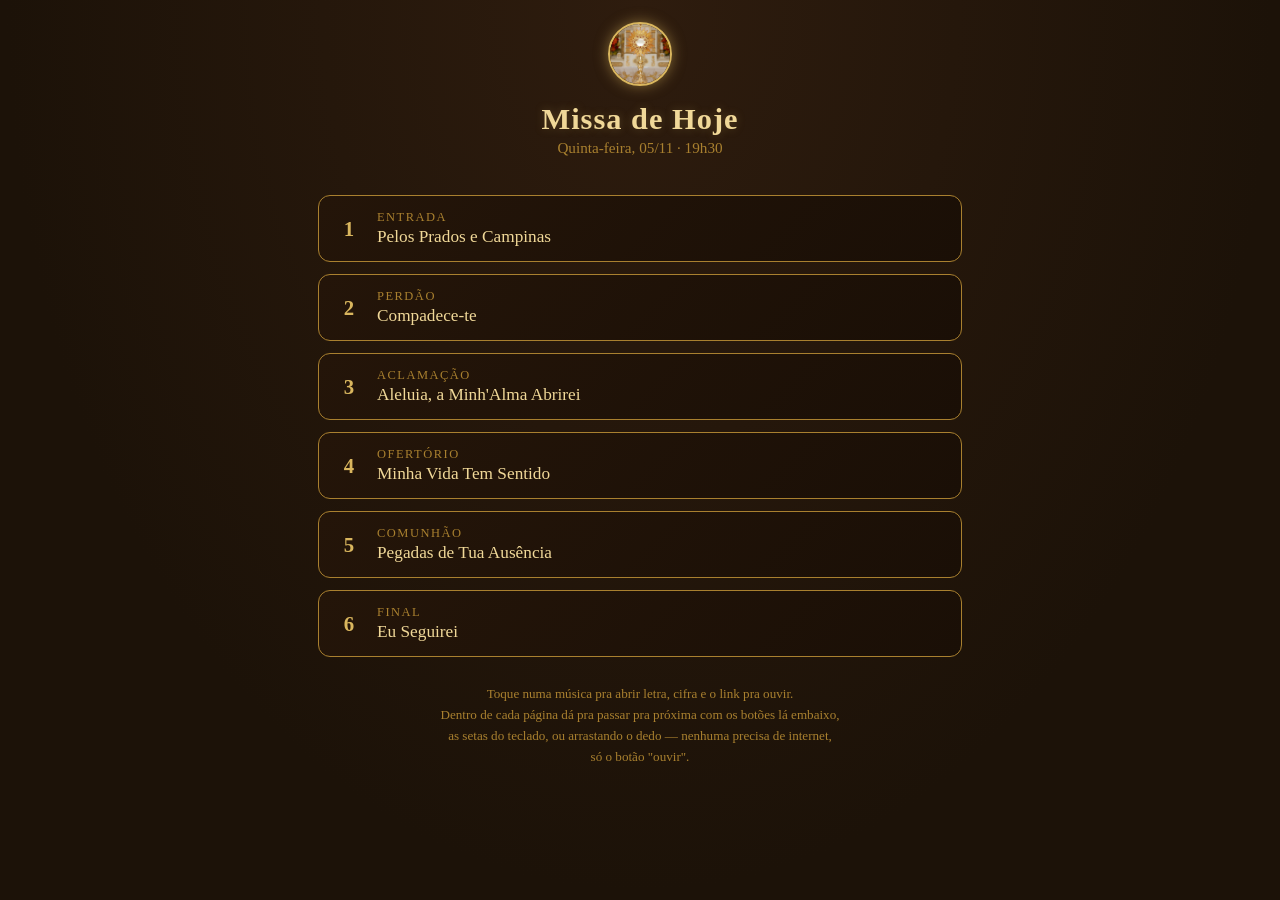
<file: index.html>
<!DOCTYPE html>
<html lang="pt-BR">
<head>
<meta charset="UTF-8">
<meta name="viewport" content="width=device-width, initial-scale=1, maximum-scale=1">
<title>Missa de hoje — Letras e Cifras</title>
<link rel="stylesheet" href="assets/style.css">
</head>
<body>

<div class="topo">
  <img src="assets/tema.jpg" alt="Santíssimo Sacramento" class="selo">
  <h1>Missa de Hoje</h1>
  <p class="subtitulo">Quinta-feira, 05/11 · 19h30</p>
</div>

<main>
  <ul class="lista-musicas">
    <li><a href="entrada.html">
      <span class="num">1</span>
      <span>
        <span class="momento">Entrada</span>
        <span class="titulo">Pelos Prados e Campinas</span>
      </span>
    </a></li>
    <li><a href="perdao.html">
      <span class="num">2</span>
      <span>
        <span class="momento">Perdão</span>
        <span class="titulo">Compadece-te</span>
      </span>
    </a></li>
    <li><a href="aclamacao.html">
      <span class="num">3</span>
      <span>
        <span class="momento">Aclamação</span>
        <span class="titulo">Aleluia, a Minh'Alma Abrirei</span>
      </span>
    </a></li>
    <li><a href="ofertorio.html">
      <span class="num">4</span>
      <span>
        <span class="momento">Ofertório</span>
        <span class="titulo">Minha Vida Tem Sentido</span>
      </span>
    </a></li>
    <li><a href="comunhao.html">
      <span class="num">5</span>
      <span>
        <span class="momento">Comunhão</span>
        <span class="titulo">Pegadas de Tua Ausência</span>
      </span>
    </a></li>
    <li><a href="final.html">
      <span class="num">6</span>
      <span>
        <span class="momento">Final</span>
        <span class="titulo">Eu Seguirei</span>
      </span>
    </a></li>
  </ul>

  <p class="rodape-home">
    Toque numa música pra abrir letra, cifra e o link pra ouvir.<br>
    Dentro de cada página dá pra passar pra próxima com os botões lá embaixo,<br>
    as setas do teclado, ou arrastando o dedo — nenhuma precisa de internet,<br>
    só o botão "ouvir".
  </p>
</main>

<script src="assets/fontsize.js"></script>
</body>
</html>
</file>
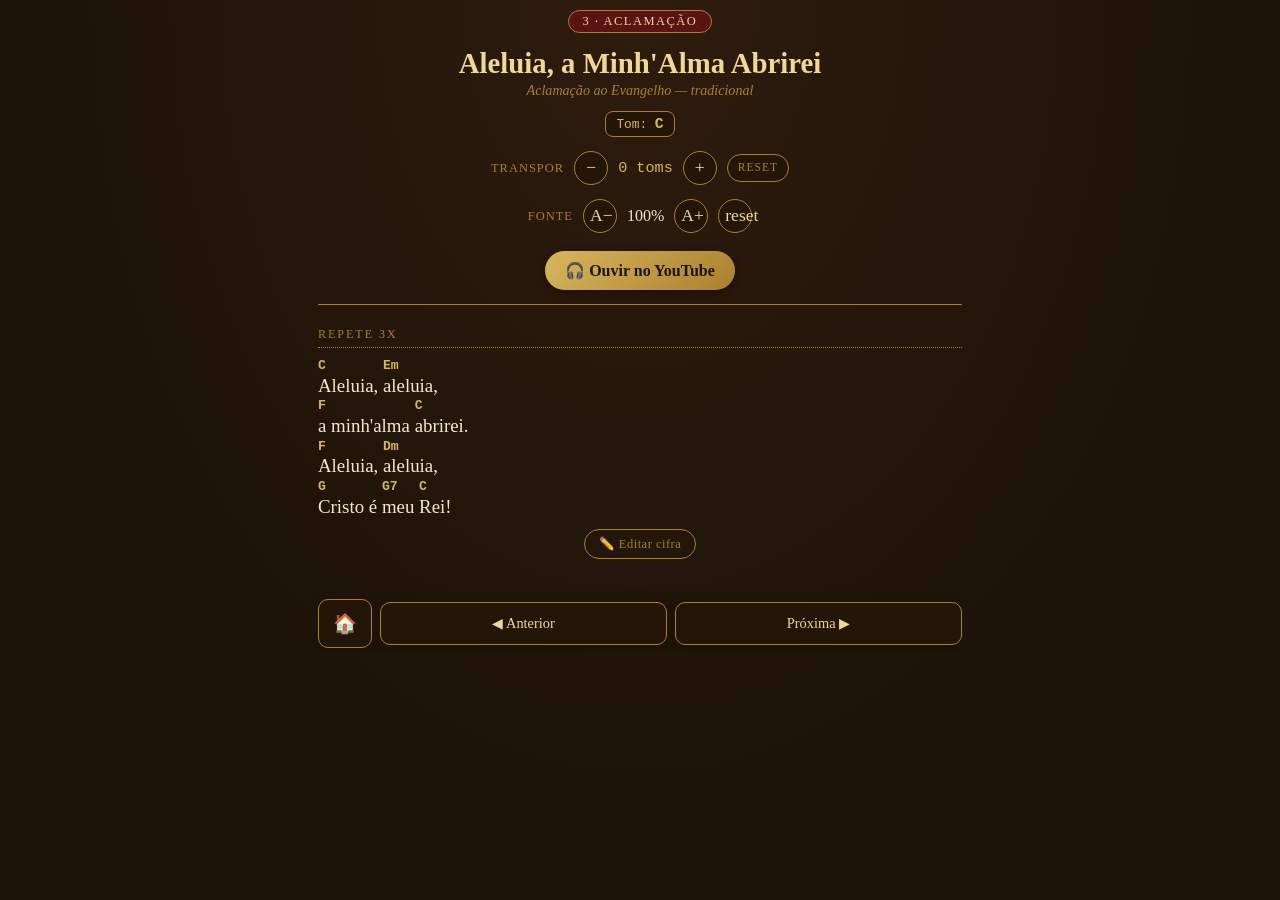
<file: aclamacao.html>
<!DOCTYPE html>
<html lang="pt-BR">
<head>
<meta charset="UTF-8">
<meta name="viewport" content="width=device-width, initial-scale=1, maximum-scale=1">
<title>Aclamação — Aleluia, a Minh'Alma Abrirei</title>
<link rel="stylesheet" href="assets/style.css">
</head>
<body data-musica="aclamacao">
<main>

  <div class="cabecalho-musica">
    <span class="momento-tag">3 · Aclamação</span>
    <h2>Aleluia, a Minh'Alma Abrirei</h2>
    <p class="autor">Aclamação ao Evangelho — tradicional</p>
    <div class="info-acordes">
      <span class="badge">Tom: <span class="acorde" data-acorde="C">C</span></span>
    </div>
    <div class="transpor">
      <span class="rotulo-transpor">Transpor</span>
      <button class="t-menos" type="button" aria-label="Abaixar meio tom">−</button>
      <span class="t-atual">+0 tons</span>
      <button class="t-mais" type="button" aria-label="Subir meio tom">+</button>
      <button class="t-reset" type="button">reset</button>
    </div>
    <div class="transpor">
      <span class="rotulo-transpor">Fonte</span>
      <button class="f-menos" type="button" aria-label="Diminuir fonte">A−</button>
      <span class="f-atual">100%</span>
      <button class="f-mais" type="button" aria-label="Aumentar fonte">A+</button>
      <button class="f-reset" type="button">reset</button>
    </div>
    <div class="link-ouvir-wrap">
      <a class="link-ouvir" href="https://www.youtube.com/watch?v=MJgO845UF7k" target="_blank" rel="noopener">🎧 Ouvir no YouTube</a>
    </div>
  </div>

  <div class="letra" id="letra-render"></div>

<script type="text/plain" id="cifra-original">
## Repete 3x
[C]Aleluia, [Em]aleluia,
[F]a minh'alma [C]abrirei.
[F]Aleluia, [Dm]aleluia,
[G]Cristo é [G7]meu [C]Rei!
</script>

  <div style="text-align:center;">
    <button class="botao-editar" type="button">✏️ Editar cifra</button>
  </div>

  <div class="editor-wrap">
    <textarea class="editor-textarea" spellcheck="false"></textarea>
    <div class="editor-botoes">
      <button class="editor-restaurar" type="button">↺ Restaurar original</button>
      <button class="editor-copiar" type="button">📋 Copiar texto</button>
      <button class="editor-baixar" type="button">⬇️ Baixar .txt</button>
      <button class="editor-solicitar" type="button">📮 Solicitar correção</button>
    </div>
    <div class="editor-status"></div>
    <div class="editor-ajuda">
      Escreva o acorde entre colchetes bem antes da sílaba onde ele entra, tipo <code>[D]Tua presença</code>.
      Pra mudar de lugar, é só mover o colchete dentro do texto. Linha começando com <code>## </code> vira
      título de seção (Refrão, Verso...), linha em branco separa os blocos. O botão <strong>Solicitar correção</strong>
      abre uma issue no GitHub já preenchida com o texto editado, pra eu revisar e publicar pra todo mundo.
    </div>
  </div>

  <div class="nav-musica">
    <a class="inicio" href="index.html">🏠</a>
    <a class="nav-anterior" href="perdao.html">◀ Anterior</a>
    <a class="nav-proxima" href="ofertorio.html">Próxima ▶</a>
  </div>

</main>
<script src="assets/fontsize.js"></script>
<script src="assets/cifra.js"></script>
<script src="assets/transpose.js"></script>
<script src="assets/nav.js"></script>
</body>
</html>
</file>
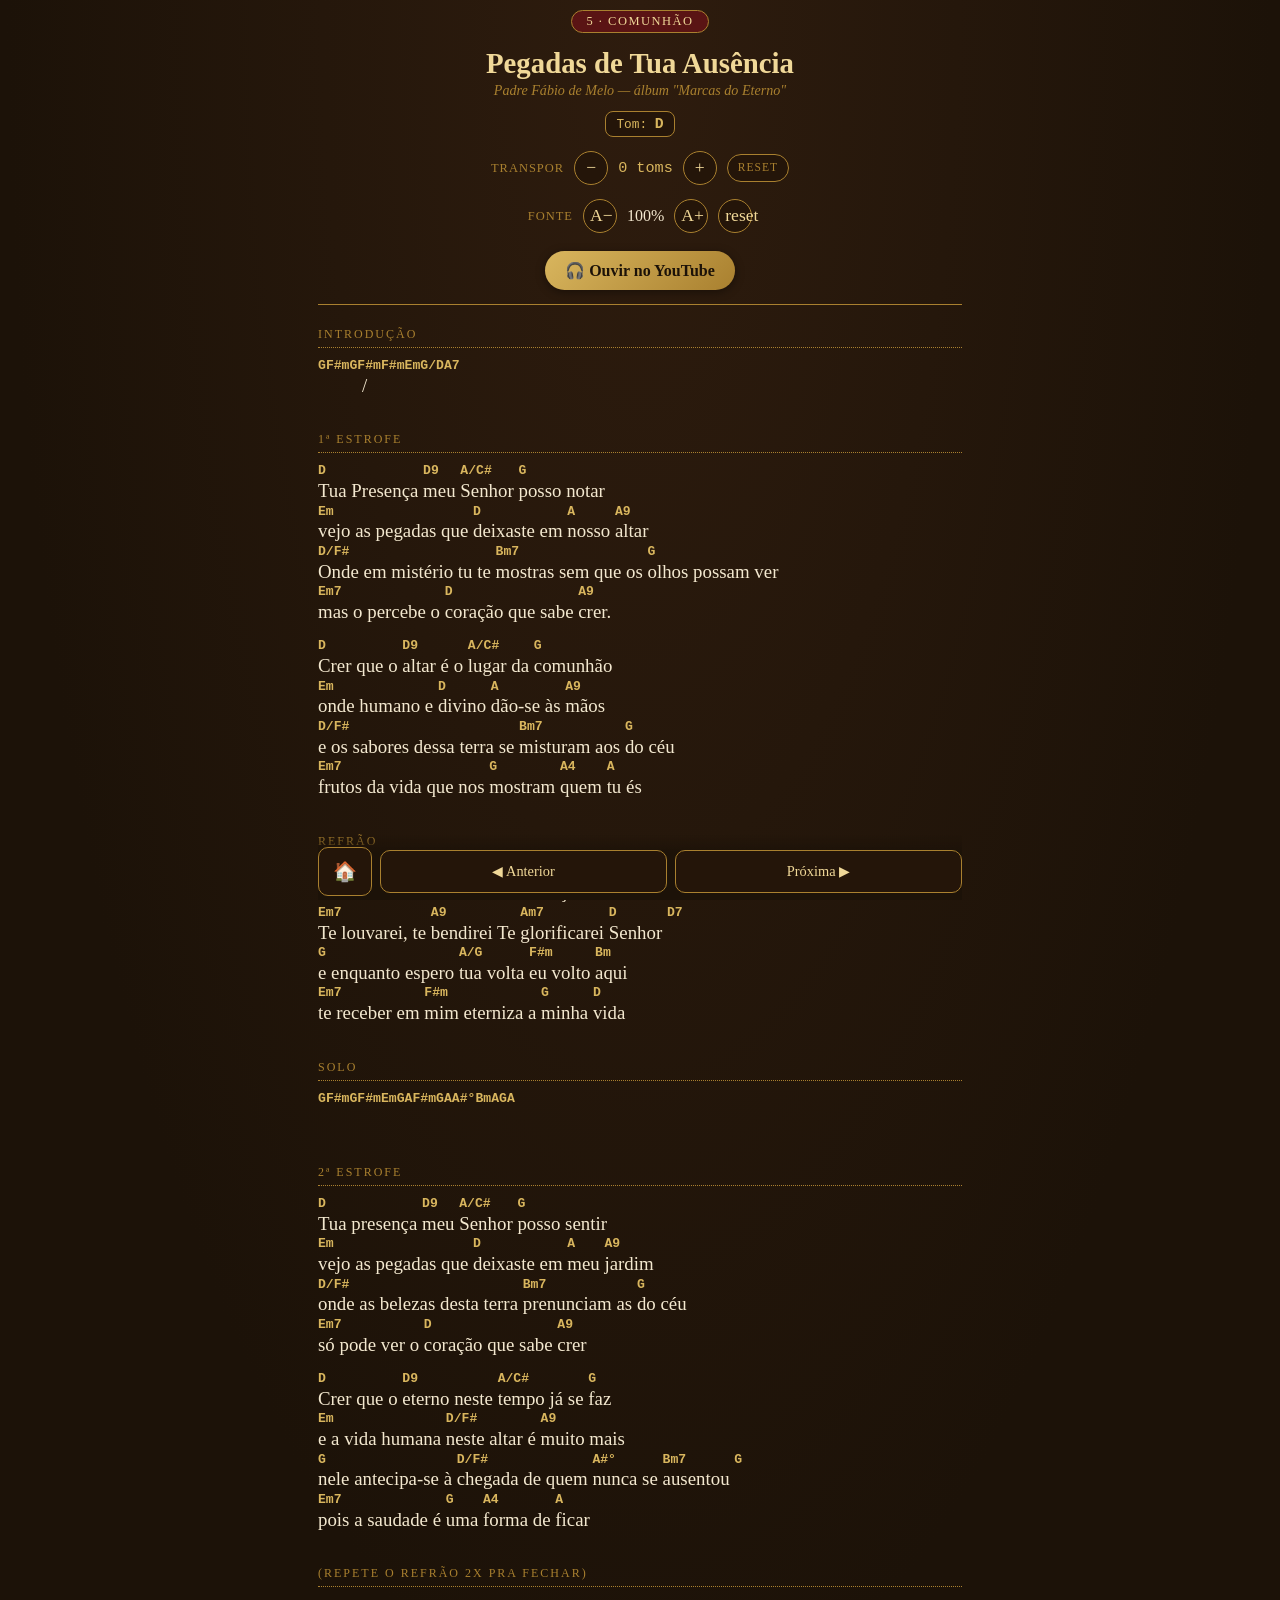
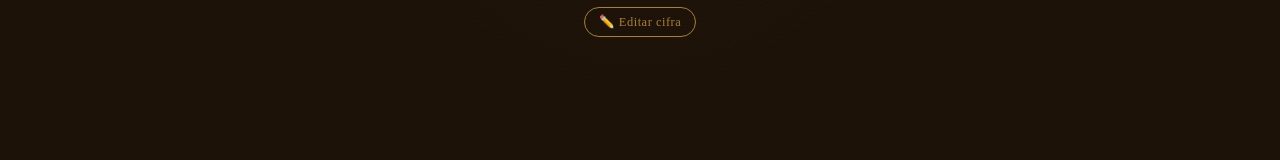
<file: comunhao.html>
<!DOCTYPE html>
<html lang="pt-BR">
<head>
<meta charset="UTF-8">
<meta name="viewport" content="width=device-width, initial-scale=1, maximum-scale=1">
<title>Comunhão — Pegadas de Tua Ausência</title>
<link rel="stylesheet" href="assets/style.css">
</head>
<body data-musica="comunhao">
<main>

  <div class="cabecalho-musica">
    <span class="momento-tag">5 · Comunhão</span>
    <h2>Pegadas de Tua Ausência</h2>
    <p class="autor">Padre Fábio de Melo — álbum "Marcas do Eterno"</p>
    <div class="info-acordes">
      <span class="badge">Tom: <span class="acorde" data-acorde="D">D</span></span>
    </div>
    <div class="transpor">
      <span class="rotulo-transpor">Transpor</span>
      <button class="t-menos" type="button" aria-label="Abaixar meio tom">−</button>
      <span class="t-atual">+0 tons</span>
      <button class="t-mais" type="button" aria-label="Subir meio tom">+</button>
      <button class="t-reset" type="button">reset</button>
    </div>
    <div class="transpor">
      <span class="rotulo-transpor">Fonte</span>
      <button class="f-menos" type="button" aria-label="Diminuir fonte">A−</button>
      <span class="f-atual">100%</span>
      <button class="f-mais" type="button" aria-label="Aumentar fonte">A+</button>
      <button class="f-reset" type="button">reset</button>
    </div>
    <div class="link-ouvir-wrap">
      <a class="link-ouvir" href="https://www.youtube.com/watch?v=J2MFOeZtv1E" target="_blank" rel="noopener">🎧 Ouvir no YouTube</a>
    </div>
  </div>

  <div class="letra" id="letra-render"></div>

<script type="text/plain" id="cifra-original">
## Introdução
[G] [F#m] [G] [F#m] / [F#m] [Em] [G/D] [A7]

## 1ª estrofe
[D]Tua Presença [D9]meu [A/C#]Senhor [G]posso notar
[Em]vejo as pegadas que [D]deixaste em [A]nosso [A9]altar
[D/F#]Onde em mistério tu te [Bm7]mostras sem que os [G]olhos possam ver
[Em7]mas o percebe o [D]coração que sabe [A9]crer.

[D]Crer que o [D9]altar é o [A/C#]lugar da [G]comunhão
[Em]onde humano e [D]divino [A]dão-se às [A9]mãos
[D/F#]e os sabores dessa terra se [Bm7]misturam aos [G]do céu
[Em7]frutos da vida que nos [G]mostram [A4]quem [A]tu és

## Refrão
[D/F#]Te adorarei [G]Senhor de [A/G]todo [F#m]coração [Bm7]
[Em7]Te louvarei, te [A9]bendirei Te [Am7]glorificarei [D]Senhor [D7]
[G]e enquanto espero [A/G]tua volta [F#m]eu volto [Bm]aqui
[Em7]te receber em [F#m]mim eterniza a [G]minha [D][D7+][D]vida

## Solo
[G] [F#m] [G] [F#m] [Em] [G] [A] [F#m] [G] [A] [A#°] [Bm] [A] [G] [A]

## 2ª estrofe
[D]Tua presença [D9]meu [A/C#]Senhor [G]posso sentir
[Em]vejo as pegadas que [D]deixaste em [A]meu [A9]jardim
[D/F#]onde as belezas desta terra [Bm7]prenunciam as [G]do céu
[Em7]só pode ver o [D]coração que sabe [A][A9]crer

[D]Crer que o [D9]eterno neste [A/C#]tempo já se [G]faz
[Em]e a vida humana [D/F#]neste altar é [A9]muito mais
[G]nele antecipa-se à [D/F#]chegada de quem [A#°]nunca se [Bm7]ausentou [G]
[Em7]pois a saudade é [G]uma [A4]forma de [A]ficar

## (Repete o Refrão 2x pra fechar)
</script>

  <div style="text-align:center;">
    <button class="botao-editar" type="button">✏️ Editar cifra</button>
  </div>

  <div class="editor-wrap">
    <textarea class="editor-textarea" spellcheck="false"></textarea>
    <div class="editor-botoes">
      <button class="editor-restaurar" type="button">↺ Restaurar original</button>
      <button class="editor-copiar" type="button">📋 Copiar texto</button>
      <button class="editor-baixar" type="button">⬇️ Baixar .txt</button>
      <button class="editor-solicitar" type="button">📮 Solicitar correção</button>
    </div>
    <div class="editor-status"></div>
    <div class="editor-ajuda">
      Escreva o acorde entre colchetes bem antes da sílaba onde ele entra, tipo <code>[D]Tua presença</code>.
      Pra mudar de lugar, é só mover o colchete dentro do texto. Linha começando com <code>## </code> vira
      título de seção (Refrão, Verso...), linha em branco separa os blocos. O botão <strong>Solicitar correção</strong>
      abre uma issue no GitHub já preenchida com o texto editado, pra eu revisar e publicar pra todo mundo.
    </div>
  </div>

  <div class="nav-musica">
    <a class="inicio" href="index.html">🏠</a>
    <a class="nav-anterior" href="ofertorio.html">◀ Anterior</a>
    <a class="nav-proxima" href="final.html">Próxima ▶</a>
  </div>

</main>
<script src="assets/fontsize.js"></script>
<script src="assets/cifra.js"></script>
<script src="assets/transpose.js"></script>
<script src="assets/nav.js"></script>
</body>
</html>
</file>
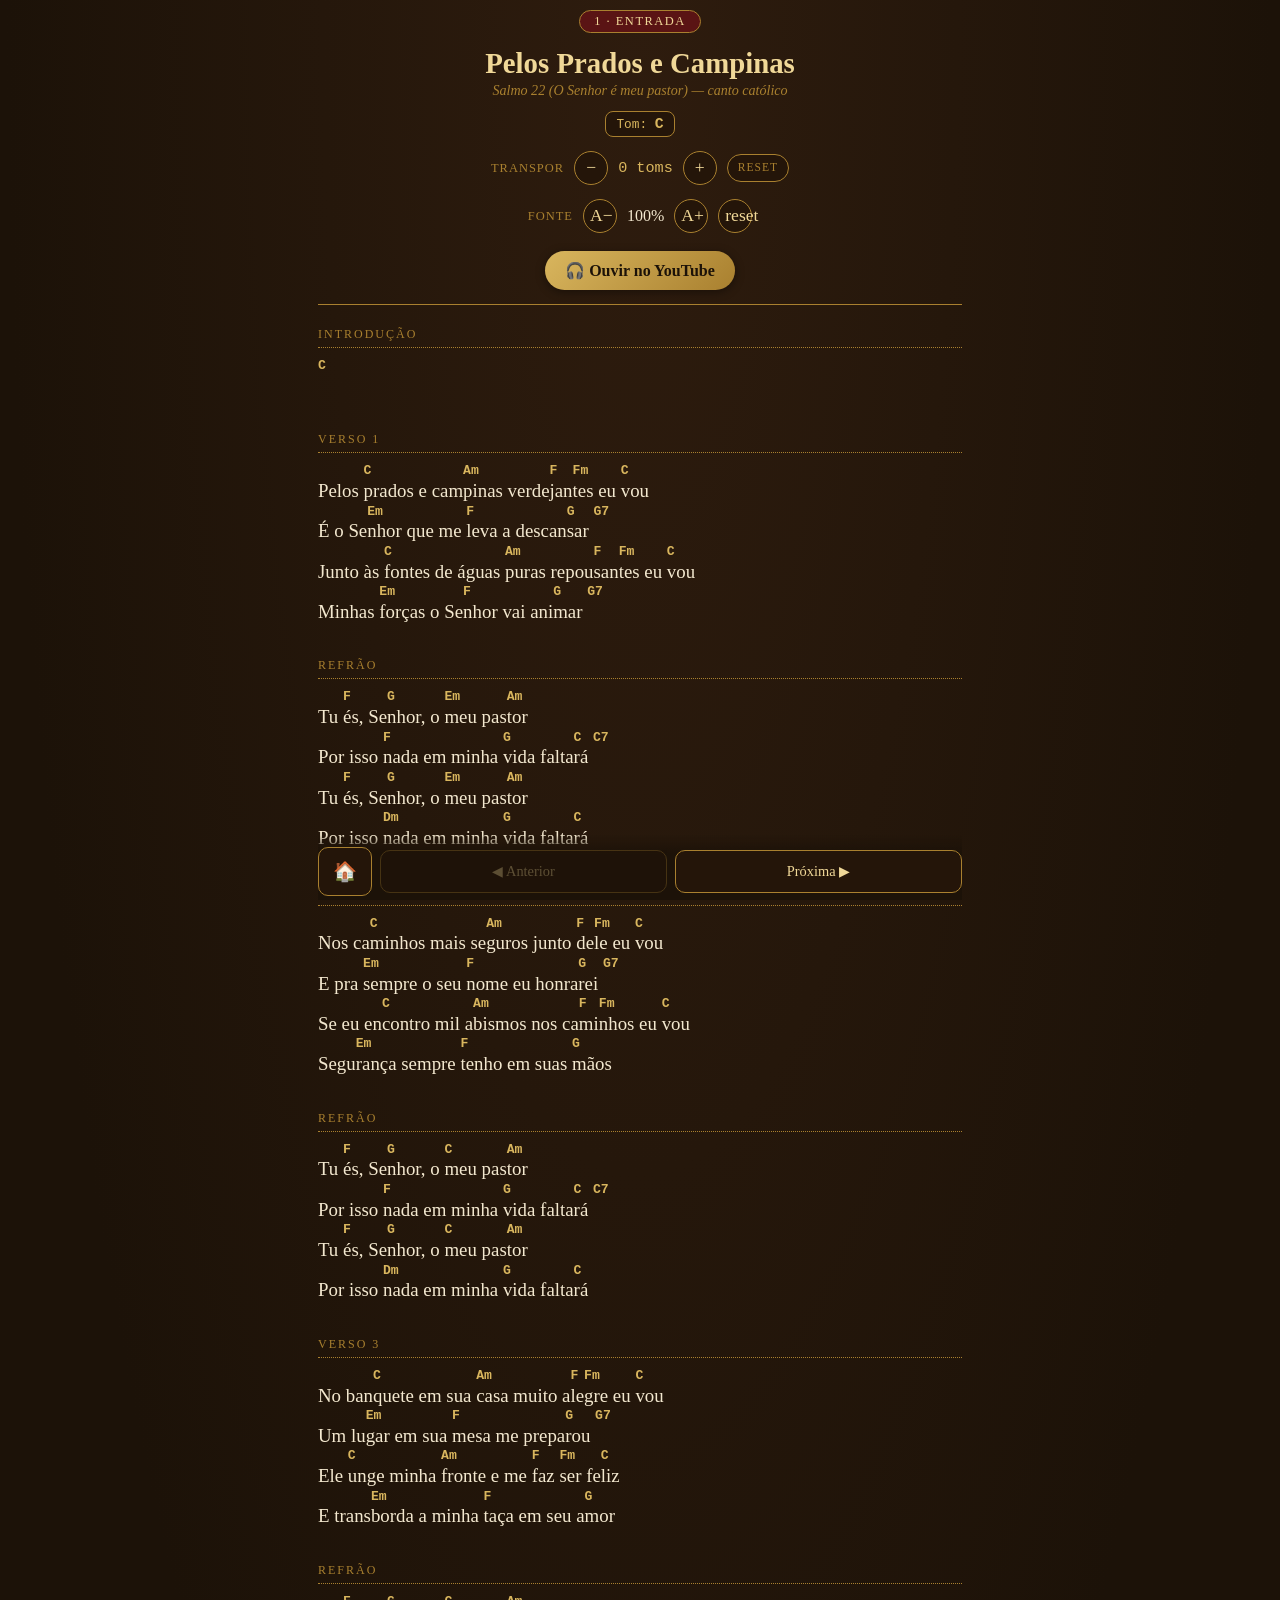
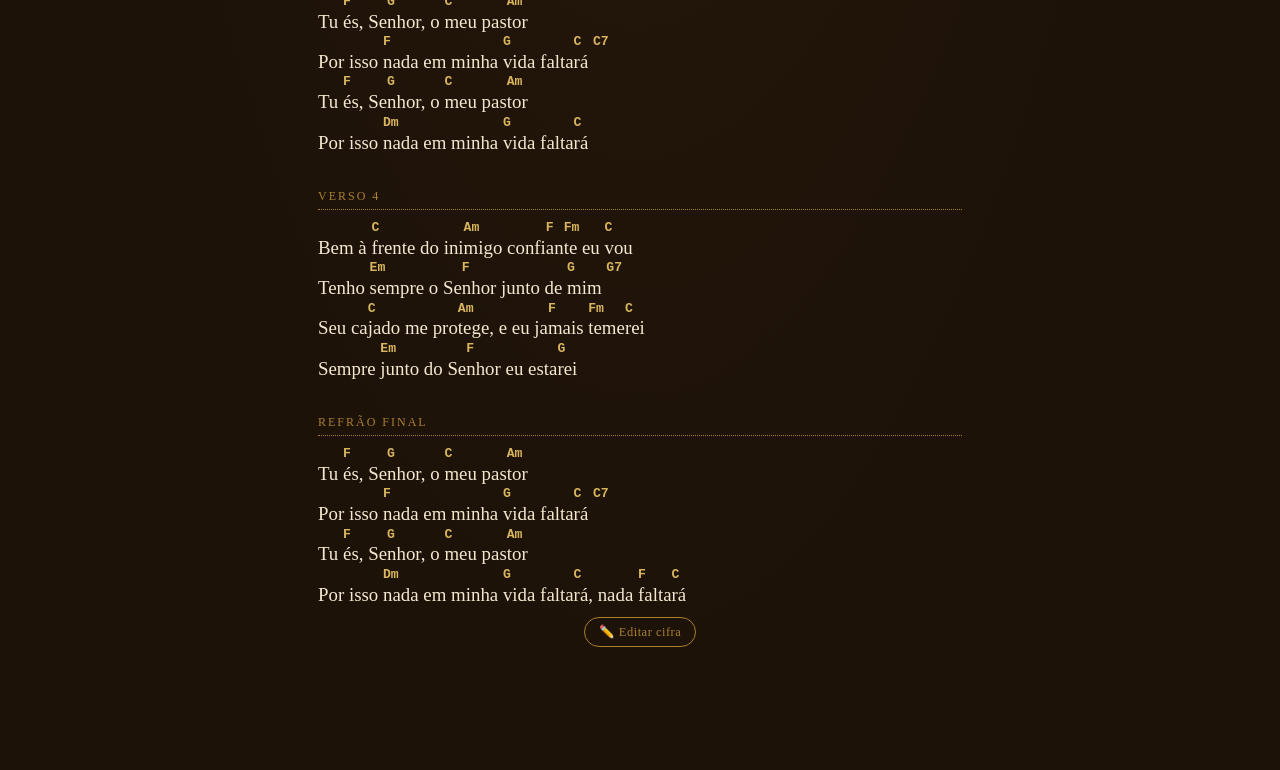
<file: entrada.html>
<!DOCTYPE html>
<html lang="pt-BR">
<head>
<meta charset="UTF-8">
<meta name="viewport" content="width=device-width, initial-scale=1, maximum-scale=1">
<title>Entrada — Pelos Prados e Campinas</title>
<link rel="stylesheet" href="assets/style.css">
</head>
<body data-musica="entrada-pelos-prados">
<main>

  <div class="cabecalho-musica">
    <span class="momento-tag">1 · Entrada</span>
    <h2>Pelos Prados e Campinas</h2>
    <p class="autor">Salmo 22 (O Senhor é meu pastor) — canto católico</p>
    <div class="info-acordes">
      <span class="badge">Tom: <span class="acorde" data-acorde="C">C</span></span>
    </div>
    <div class="transpor">
      <span class="rotulo-transpor">Transpor</span>
      <button class="t-menos" type="button" aria-label="Abaixar meio tom">−</button>
      <span class="t-atual">+0 tons</span>
      <button class="t-mais" type="button" aria-label="Subir meio tom">+</button>
      <button class="t-reset" type="button">reset</button>
    </div>
    <div class="transpor">
      <span class="rotulo-transpor">Fonte</span>
      <button class="f-menos" type="button" aria-label="Diminuir fonte">A−</button>
      <span class="f-atual">100%</span>
      <button class="f-mais" type="button" aria-label="Aumentar fonte">A+</button>
      <button class="f-reset" type="button">reset</button>
    </div>
    <div class="link-ouvir-wrap">
      <a class="link-ouvir" href="https://www.youtube.com/watch?v=LRfk6DEfydw" target="_blank" rel="noopener">🎧 Ouvir no YouTube</a>
    </div>
  </div>

  <div class="letra" id="letra-render"></div>

<script type="text/plain" id="cifra-original">
## Introdução
[C]

## Verso 1
Pelos [C]prados e cam[Am]pinas verde[F]jan[Fm]tes eu [C]vou
É o Se[Em]nhor que me [F]leva a descan[G]sar [G7]
Junto às [C]fontes de águas [Am]puras repou[F]san[Fm]tes eu [C]vou
Minhas [Em]forças o Se[F]nhor vai ani[G]mar [G7]

## Refrão
Tu [F]és, Se[G]nhor, o [Em]meu pas[Am]tor
Por isso [F]nada em minha [G]vida falta[C]rá [C7]
Tu [F]és, Se[G]nhor, o [Em]meu pas[Am]tor
Por isso [Dm]nada em minha [G]vida falta[C]rá

## Verso 2
Nos ca[C]minhos mais se[Am]guros junto [F]de[Fm]le eu [C]vou
E pra [Em]sempre o seu [F]nome eu honra[G]rei [G7]
Se eu en[C]contro mil a[Am]bismos nos ca[F]mi[Fm]nhos eu [C]vou
Segu[Em]rança sempre [F]tenho em suas [G]mãos

## Refrão
Tu [F]és, Se[G]nhor, o [C]meu pas[Am]tor
Por isso [F]nada em minha [G]vida falta[C]rá [C7]
Tu [F]és, Se[G]nhor, o [C]meu pas[Am]tor
Por isso [Dm]nada em minha [G]vida falta[C]rá

## Verso 3
No ban[C]quete em sua [Am]casa muito a[F]le[Fm]gre eu [C]vou
Um lu[Em]gar em sua [F]mesa me prepa[G]rou [G7]
Ele [C]unge minha [Am]fronte e me [F]faz [Fm]ser fe[C]liz
E trans[Em]borda a minha [F]taça em seu a[G]mor

## Refrão
Tu [F]és, Se[G]nhor, o [C]meu pas[Am]tor
Por isso [F]nada em minha [G]vida falta[C]rá [C7]
Tu [F]és, Se[G]nhor, o [C]meu pas[Am]tor
Por isso [Dm]nada em minha [G]vida falta[C]rá

## Verso 4
Bem à [C]frente do ini[Am]migo confi[F]an[Fm]te eu [C]vou
Tenho [Em]sempre o Se[F]nhor junto de [G]mim [G7]
Seu ca[C]jado me pro[Am]tege, e eu ja[F]mais [Fm]teme[C]rei
Sempre [Em]junto do Se[F]nhor eu esta[G]rei

## Refrão final
Tu [F]és, Se[G]nhor, o [C]meu pas[Am]tor
Por isso [F]nada em minha [G]vida falta[C]rá [C7]
Tu [F]és, Se[G]nhor, o [C]meu pas[Am]tor
Por isso [Dm]nada em minha [G]vida falta[C]rá, nada [F]falta[C]rá
</script>

  <div style="text-align:center;">
    <button class="botao-editar" type="button">✏️ Editar cifra</button>
  </div>

  <div class="editor-wrap">
    <textarea class="editor-textarea" spellcheck="false"></textarea>
    <div class="editor-botoes">
      <button class="editor-restaurar" type="button">↺ Restaurar original</button>
      <button class="editor-copiar" type="button">📋 Copiar texto</button>
      <button class="editor-baixar" type="button">⬇️ Baixar .txt</button>
      <button class="editor-solicitar" type="button">📮 Solicitar correção</button>
    </div>
    <div class="editor-status"></div>
    <div class="editor-ajuda">
      Escreva o acorde entre colchetes bem antes da sílaba onde ele entra, tipo <code>[D]Tua presença</code>.
      Pra mudar de lugar, é só mover o colchete dentro do texto. Linha começando com <code>## </code> vira
      título de seção (Refrão, Verso...), linha em branco separa os blocos. O botão <strong>Solicitar correção</strong>
      abre uma issue no GitHub já preenchida com o texto editado, pra eu revisar e publicar pra todo mundo.
    </div>
  </div>

  <div class="nav-musica">
    <a class="inicio" href="index.html">🏠</a>
    <a class="nav-anterior desabilitado" href="#">◀ Anterior</a>
    <a class="nav-proxima" href="perdao.html">Próxima ▶</a>
  </div>

</main>
<script src="assets/fontsize.js"></script>
<script src="assets/cifra.js"></script>
<script src="assets/transpose.js"></script>
<script src="assets/nav.js"></script>
</body>
</html>
</file>
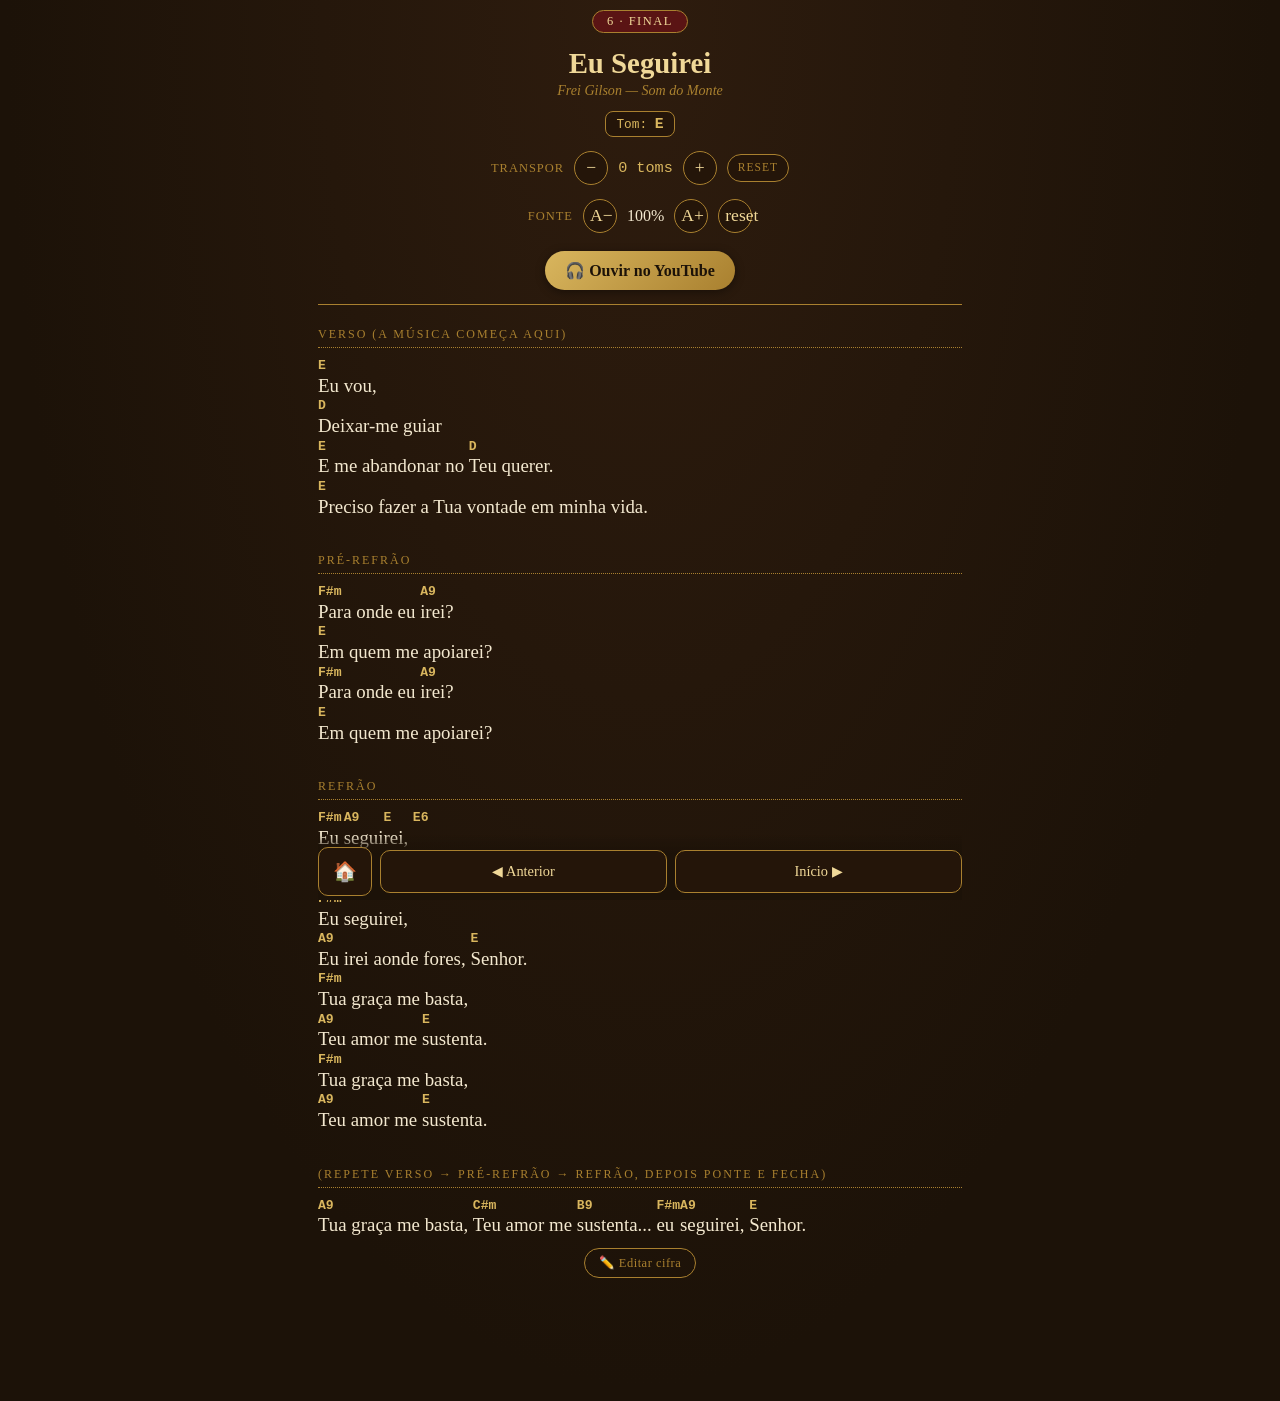
<file: final.html>
<!DOCTYPE html>
<html lang="pt-BR">
<head>
<meta charset="UTF-8">
<meta name="viewport" content="width=device-width, initial-scale=1, maximum-scale=1">
<title>Final — Eu Seguirei</title>
<link rel="stylesheet" href="assets/style.css">
</head>
<body data-musica="final">
<main>

  <div class="cabecalho-musica">
    <span class="momento-tag">6 · Final</span>
    <h2>Eu Seguirei</h2>
    <p class="autor">Frei Gilson — Som do Monte</p>
    <div class="info-acordes">
      <span class="badge">Tom: <span class="acorde" data-acorde="E">E</span></span>
    </div>
    <div class="transpor">
      <span class="rotulo-transpor">Transpor</span>
      <button class="t-menos" type="button" aria-label="Abaixar meio tom">−</button>
      <span class="t-atual">+0 tons</span>
      <button class="t-mais" type="button" aria-label="Subir meio tom">+</button>
      <button class="t-reset" type="button">reset</button>
    </div>
    <div class="transpor">
      <span class="rotulo-transpor">Fonte</span>
      <button class="f-menos" type="button" aria-label="Diminuir fonte">A−</button>
      <span class="f-atual">100%</span>
      <button class="f-mais" type="button" aria-label="Aumentar fonte">A+</button>
      <button class="f-reset" type="button">reset</button>
    </div>
    <div class="link-ouvir-wrap">
      <a class="link-ouvir" href="https://www.youtube.com/watch?v=lMTl6fGZg6o" target="_blank" rel="noopener">🎧 Ouvir no YouTube</a>
    </div>
  </div>

  <div class="letra" id="letra-render"></div>

<script type="text/plain" id="cifra-original">
## Verso (a música começa aqui)
[E]Eu vou,
[D]Deixar-me guiar
[E]E me abandonar no [D]Teu querer.
[E]Preciso fazer a Tua vontade em minha vida.

## Pré-refrão
[F#m]Para onde eu [A9]irei?
[E]Em quem me apoiarei?
[F#m]Para onde eu [A9]irei?
[E]Em quem me apoiarei?

## Refrão
[F#m]Eu [A9]segui[E]rei, [E6]
[A9]Eu irei aonde fores, [E]Senhor.
[F#m]Eu seguirei,
[A9]Eu irei aonde fores, [E]Senhor.
[F#m]Tua graça me basta,
[A9]Teu amor me [E]sustenta.
[F#m]Tua graça me basta,
[A9]Teu amor me [E]sustenta.

## (Repete Verso → Pré-refrão → Refrão, depois Ponte e fecha)
[A9]Tua graça me basta, [C#m]Teu amor me [B9]sustenta... [F#m]eu [A9]seguirei, [E]Senhor.
</script>

  <div style="text-align:center;">
    <button class="botao-editar" type="button">✏️ Editar cifra</button>
  </div>

  <div class="editor-wrap">
    <textarea class="editor-textarea" spellcheck="false"></textarea>
    <div class="editor-botoes">
      <button class="editor-restaurar" type="button">↺ Restaurar original</button>
      <button class="editor-copiar" type="button">📋 Copiar texto</button>
      <button class="editor-baixar" type="button">⬇️ Baixar .txt</button>
      <button class="editor-solicitar" type="button">📮 Solicitar correção</button>
    </div>
    <div class="editor-status"></div>
    <div class="editor-ajuda">
      Escreva o acorde entre colchetes bem antes da sílaba onde ele entra, tipo <code>[D]Tua presença</code>.
      Pra mudar de lugar, é só mover o colchete dentro do texto. Linha começando com <code>## </code> vira
      título de seção (Refrão, Verso...), linha em branco separa os blocos. O botão <strong>Solicitar correção</strong>
      abre uma issue no GitHub já preenchida com o texto editado, pra eu revisar e publicar pra todo mundo.
    </div>
  </div>

  <div class="nav-musica">
    <a class="inicio" href="index.html">🏠</a>
    <a class="nav-anterior" href="comunhao.html">◀ Anterior</a>
    <a class="nav-proxima" href="index.html">Início ▶</a>
  </div>

</main>
<script src="assets/fontsize.js"></script>
<script src="assets/cifra.js"></script>
<script src="assets/transpose.js"></script>
<script src="assets/nav.js"></script>
</body>
</html>
</file>
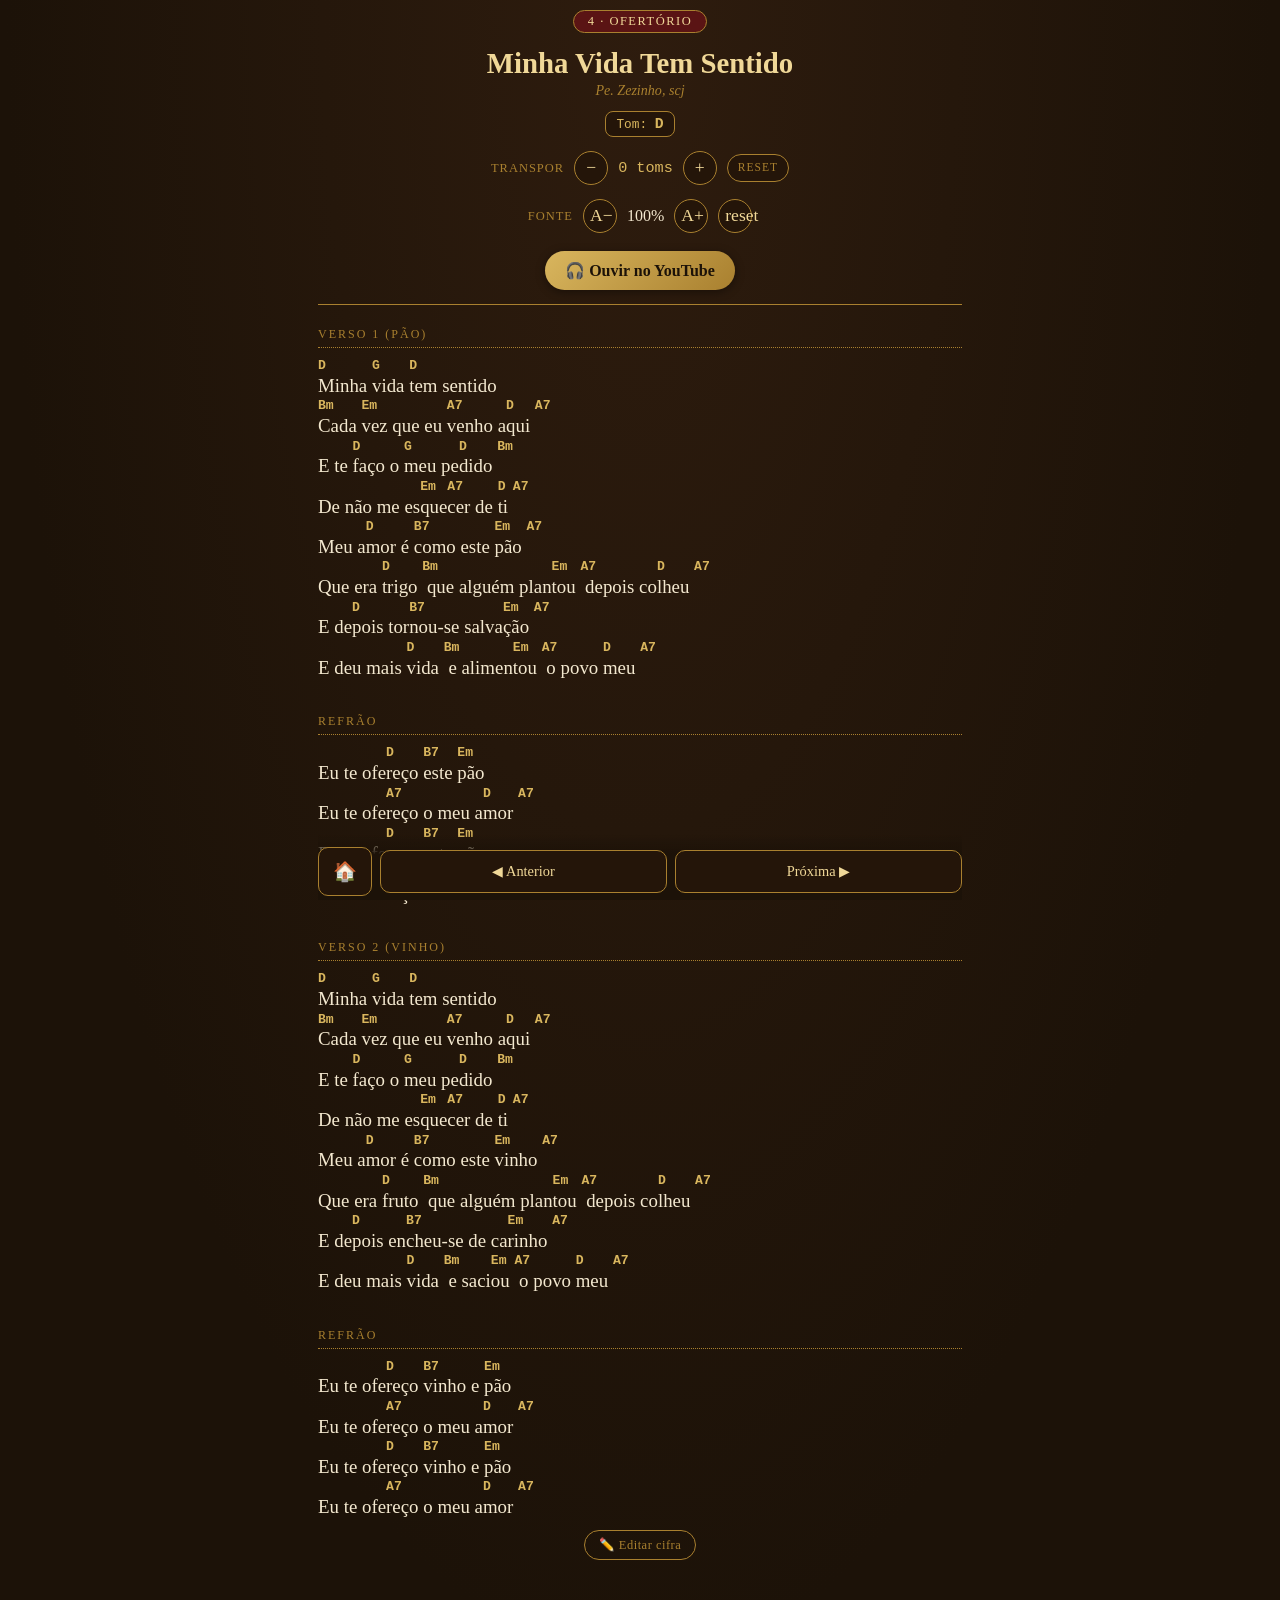
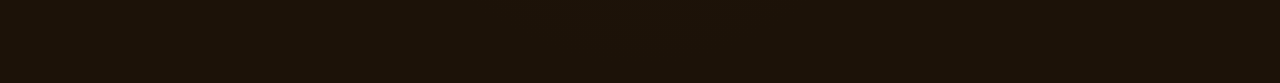
<file: ofertorio.html>
<!DOCTYPE html>
<html lang="pt-BR">
<head>
<meta charset="UTF-8">
<meta name="viewport" content="width=device-width, initial-scale=1, maximum-scale=1">
<title>Ofertório — Minha Vida Tem Sentido</title>
<link rel="stylesheet" href="assets/style.css">
</head>
<body data-musica="ofertorio-minha-vida">
<main>

  <div class="cabecalho-musica">
    <span class="momento-tag">4 · Ofertório</span>
    <h2>Minha Vida Tem Sentido</h2>
    <p class="autor">Pe. Zezinho, scj</p>
    <div class="info-acordes">
      <span class="badge">Tom: <span class="acorde" data-acorde="D">D</span></span>
    </div>
    <div class="transpor">
      <span class="rotulo-transpor">Transpor</span>
      <button class="t-menos" type="button" aria-label="Abaixar meio tom">−</button>
      <span class="t-atual">+0 tons</span>
      <button class="t-mais" type="button" aria-label="Subir meio tom">+</button>
      <button class="t-reset" type="button">reset</button>
    </div>
    <div class="transpor">
      <span class="rotulo-transpor">Fonte</span>
      <button class="f-menos" type="button" aria-label="Diminuir fonte">A−</button>
      <span class="f-atual">100%</span>
      <button class="f-mais" type="button" aria-label="Aumentar fonte">A+</button>
      <button class="f-reset" type="button">reset</button>
    </div>
    <div class="link-ouvir-wrap">
      <a class="link-ouvir" href="https://www.youtube.com/watch?v=xJT265lSJMU" target="_blank" rel="noopener">🎧 Ouvir no YouTube</a>
    </div>
  </div>

  <div class="letra" id="letra-render"></div>

<script type="text/plain" id="cifra-original">
## Verso 1 (pão)
[D]Minha [G]vida [D]tem sentido
[Bm]Cada [Em]vez que eu [A7]venho a[D]qui [A7]
E te [D]faço o [G]meu pe[D]dido [Bm]
De não me es[Em]que[A7]cer de [D]ti [A7]
Meu a[D]mor é [B7]como este [Em]pão [A7]
Que era [D]trigo [Bm] que alguém plan[Em]tou [A7] depois co[D]lheu [A7]
E de[D]pois tor[B7]nou-se salva[Em]ção [A7]
E deu mais [D]vida [Bm] e alimen[Em]tou [A7] o povo [D]meu [A7]

## Refrão
Eu te ofe[D]reço [B7]este [Em]pão
Eu te ofe[A7]reço o meu a[D]mor [A7]
Eu te ofe[D]reço [B7]este [Em]pão
Eu te ofe[A7]reço o meu a[D]mor [A7]

## Verso 2 (vinho)
[D]Minha [G]vida [D]tem sentido
[Bm]Cada [Em]vez que eu [A7]venho a[D]qui [A7]
E te [D]faço o [G]meu pe[D]dido [Bm]
De não me es[Em]que[A7]cer de [D]ti [A7]
Meu a[D]mor é [B7]como este [Em]vinho [A7]
Que era [D]fruto [Bm] que alguém plan[Em]tou [A7] depois co[D]lheu [A7]
E de[D]pois en[B7]cheu-se de ca[Em]rinho [A7]
E deu mais [D]vida [Bm] e saci[Em]ou [A7] o povo [D]meu [A7]

## Refrão
Eu te ofe[D]reço [B7]vinho e [Em]pão
Eu te ofe[A7]reço o meu a[D]mor [A7]
Eu te ofe[D]reço [B7]vinho e [Em]pão
Eu te ofe[A7]reço o meu a[D]mor [A7]
</script>

  <div style="text-align:center;">
    <button class="botao-editar" type="button">✏️ Editar cifra</button>
  </div>

  <div class="editor-wrap">
    <textarea class="editor-textarea" spellcheck="false"></textarea>
    <div class="editor-botoes">
      <button class="editor-restaurar" type="button">↺ Restaurar original</button>
      <button class="editor-copiar" type="button">📋 Copiar texto</button>
      <button class="editor-baixar" type="button">⬇️ Baixar .txt</button>
      <button class="editor-solicitar" type="button">📮 Solicitar correção</button>
    </div>
    <div class="editor-status"></div>
    <div class="editor-ajuda">
      Escreva o acorde entre colchetes bem antes da sílaba onde ele entra, tipo <code>[D]Tua presença</code>.
      Pra mudar de lugar, é só mover o colchete dentro do texto. Linha começando com <code>## </code> vira
      título de seção (Refrão, Verso...), linha em branco separa os blocos. O botão <strong>Solicitar correção</strong>
      abre uma issue no GitHub já preenchida com o texto editado, pra eu revisar e publicar pra todo mundo.
    </div>
  </div>

  <div class="nav-musica">
    <a class="inicio" href="index.html">🏠</a>
    <a class="nav-anterior" href="aclamacao.html">◀ Anterior</a>
    <a class="nav-proxima" href="comunhao.html">Próxima ▶</a>
  </div>

</main>
<script src="assets/fontsize.js"></script>
<script src="assets/cifra.js"></script>
<script src="assets/transpose.js"></script>
<script src="assets/nav.js"></script>
</body>
</html>
</file>
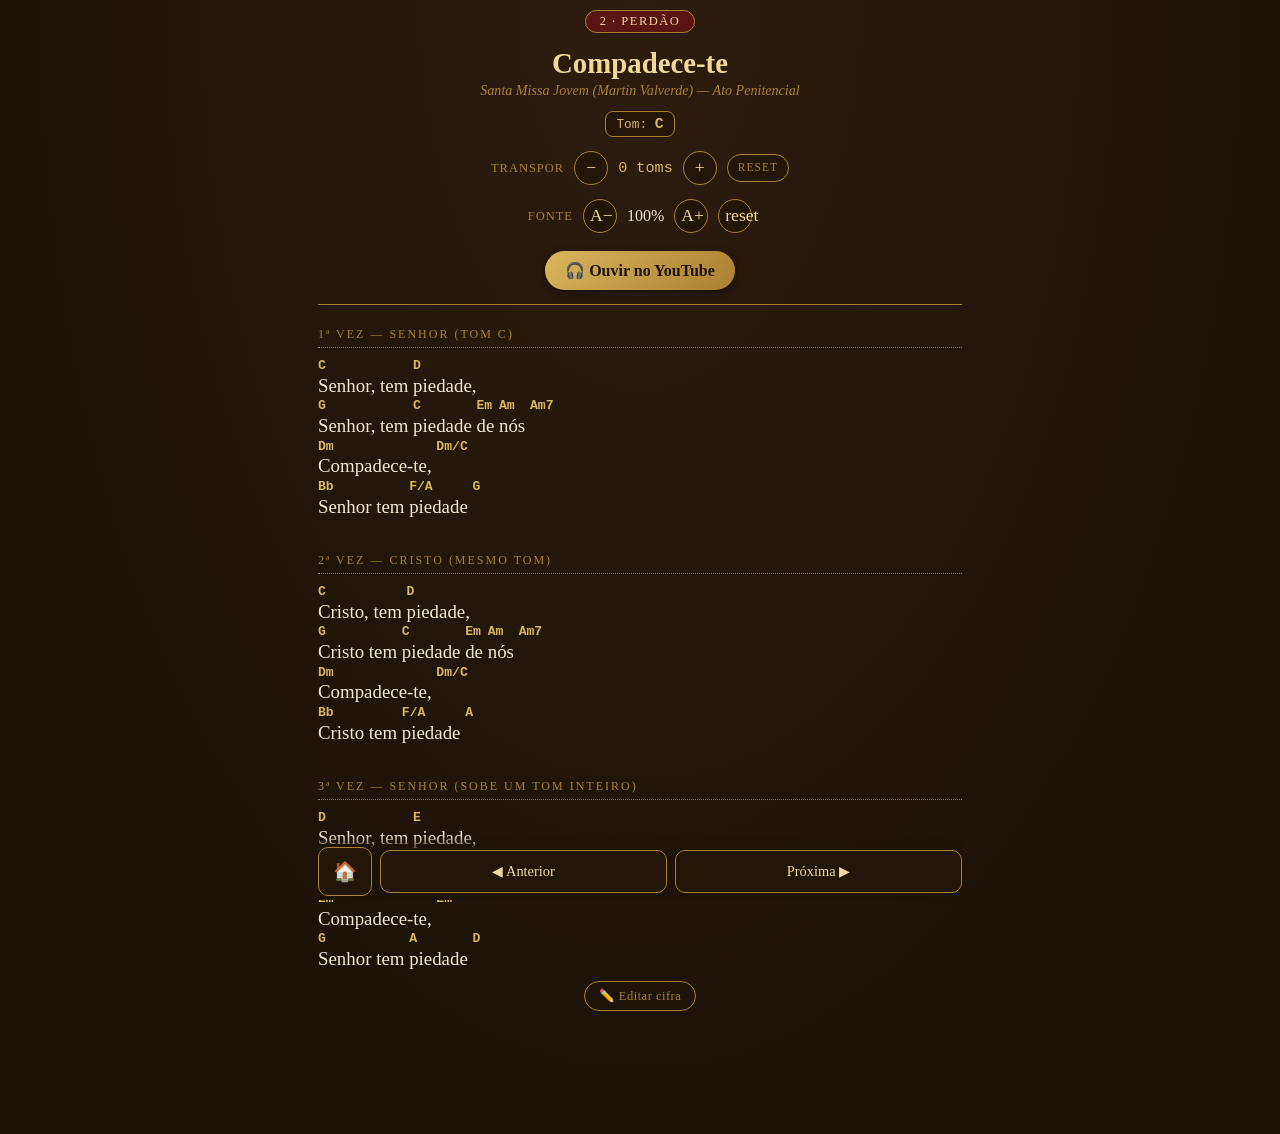
<file: perdao.html>
<!DOCTYPE html>
<html lang="pt-BR">
<head>
<meta charset="UTF-8">
<meta name="viewport" content="width=device-width, initial-scale=1, maximum-scale=1">
<title>Perdão — Compadece-te</title>
<link rel="stylesheet" href="assets/style.css">
</head>
<body data-musica="perdao">
<main>

  <div class="cabecalho-musica">
    <span class="momento-tag">2 · Perdão</span>
    <h2>Compadece-te</h2>
    <p class="autor">Santa Missa Jovem (Martin Valverde) — Ato Penitencial</p>
    <div class="info-acordes">
      <span class="badge">Tom: <span class="acorde" data-acorde="C">C</span></span>
    </div>
    <div class="transpor">
      <span class="rotulo-transpor">Transpor</span>
      <button class="t-menos" type="button" aria-label="Abaixar meio tom">−</button>
      <span class="t-atual">+0 tons</span>
      <button class="t-mais" type="button" aria-label="Subir meio tom">+</button>
      <button class="t-reset" type="button">reset</button>
    </div>
    <div class="transpor">
      <span class="rotulo-transpor">Fonte</span>
      <button class="f-menos" type="button" aria-label="Diminuir fonte">A−</button>
      <span class="f-atual">100%</span>
      <button class="f-mais" type="button" aria-label="Aumentar fonte">A+</button>
      <button class="f-reset" type="button">reset</button>
    </div>
    <div class="link-ouvir-wrap">
      <a class="link-ouvir" href="https://www.youtube.com/watch?v=coERwdWASQ0" target="_blank" rel="noopener">🎧 Ouvir no YouTube</a>
    </div>
  </div>

  <div class="letra" id="letra-render"></div>

<script type="text/plain" id="cifra-original">
## 1ª vez — Senhor (tom C)
[C]Senhor, tem [D]piedade,
[G]Senhor, tem [C]piedade [Em]de [Am]nós [Am7]
[Dm]Compadece-te, [Dm/C]
[Bb]Senhor tem [F/A]piedade [G]

## 2ª vez — Cristo (mesmo tom)
[C]Cristo, tem [D]piedade,
[G]Cristo tem [C]piedade [Em]de [Am]nós [Am7]
[Dm]Compadece-te, [Dm/C]
[Bb]Cristo tem [F/A]piedade [G][A]

## 3ª vez — Senhor (sobe um tom inteiro)
[D]Senhor, tem [E]piedade,
[A]Senhor, tem [D]piedade [F#m]de [Bm]nós [Bm7]
[Em]Compadece-te, [Em]
[G]Senhor tem [A]piedade [D]
</script>

  <div style="text-align:center;">
    <button class="botao-editar" type="button">✏️ Editar cifra</button>
  </div>

  <div class="editor-wrap">
    <textarea class="editor-textarea" spellcheck="false"></textarea>
    <div class="editor-botoes">
      <button class="editor-restaurar" type="button">↺ Restaurar original</button>
      <button class="editor-copiar" type="button">📋 Copiar texto</button>
      <button class="editor-baixar" type="button">⬇️ Baixar .txt</button>
      <button class="editor-solicitar" type="button">📮 Solicitar correção</button>
    </div>
    <div class="editor-status"></div>
    <div class="editor-ajuda">
      Escreva o acorde entre colchetes bem antes da sílaba onde ele entra, tipo <code>[D]Tua presença</code>.
      Pra mudar de lugar, é só mover o colchete dentro do texto. Linha começando com <code>## </code> vira
      título de seção (Refrão, Verso...), linha em branco separa os blocos. O botão <strong>Solicitar correção</strong>
      abre uma issue no GitHub já preenchida com o texto editado, pra eu revisar e publicar pra todo mundo.
    </div>
  </div>

  <div class="nav-musica">
    <a class="inicio" href="index.html">🏠</a>
    <a class="nav-anterior" href="entrada.html">◀ Anterior</a>
    <a class="nav-proxima" href="aclamacao.html">Próxima ▶</a>
  </div>

</main>
<script src="assets/fontsize.js"></script>
<script src="assets/cifra.js"></script>
<script src="assets/transpose.js"></script>
<script src="assets/nav.js"></script>
</body>
</html>
</file>
<file: assets/style.css>
:root{
  --ouro: #d9b65e;
  --ouro-claro: #f0d898;
  --ouro-escuro: #a9802f;
  --creme: #f3e8cf;
  --bordo: #5a1414;
  --fundo-1: #1c1208;
  --fundo-2: #2e1c0e;
  --fundo-card: #241509;
}

*{ box-sizing: border-box; }

html,body{
  margin:0;
  padding:0;
  min-height:100%;
  background: radial-gradient(ellipse at top, var(--fundo-2) 0%, var(--fundo-1) 70%);
  color: var(--creme);
  font-family: Georgia, "Times New Roman", serif;
}

body{
  display:flex;
  flex-direction:column;
  min-height:100vh;
}

.topo{
  text-align:center;
  padding: 22px 16px 10px;
}

.topo .selo{
  width:64px;
  height:64px;
  border-radius:50%;
  object-fit:cover;
  border:2px solid var(--ouro);
  box-shadow:0 0 14px rgba(217,182,94,0.5);
  margin-bottom:8px;
}

.topo h1{
  margin:4px 0 2px;
  color: var(--ouro-claro);
  letter-spacing:1px;
  font-size: 1.5rem;
  text-shadow: 0 0 10px rgba(217,182,94,0.25);
}

.topo .subtitulo{
  color: var(--ouro-escuro);
  font-size:0.95rem;
  margin:0;
}

main{
  flex:1;
  width:100%;
  max-width:680px;
  margin:0 auto;
  padding: 10px 18px 30px;
}

/* ---- Página inicial: lista de músicas ---- */
.lista-musicas{
  list-style:none;
  margin: 18px 0;
  padding:0;
  display:flex;
  flex-direction:column;
  gap:12px;
}

.lista-musicas a{
  display:flex;
  align-items:center;
  gap:14px;
  text-decoration:none;
  background: linear-gradient(135deg, var(--fundo-card), #1a0f06);
  border:1px solid var(--ouro-escuro);
  border-radius:12px;
  padding:14px 16px;
  color: var(--creme);
  transition: transform .15s ease, box-shadow .15s ease, border-color .15s ease;
}

.lista-musicas a:active{
  transform: scale(0.98);
}

.lista-musicas a:hover{
  border-color: var(--ouro);
  box-shadow: 0 0 14px rgba(217,182,94,0.25);
}

.lista-musicas .num{
  font-size:1.3rem;
  color: var(--ouro);
  font-weight:bold;
  min-width:28px;
  text-align:center;
}

.lista-musicas .momento{
  display:block;
  font-size:0.78rem;
  text-transform:uppercase;
  letter-spacing:1.5px;
  color: var(--ouro-escuro);
  margin-bottom:2px;
}

.lista-musicas .titulo{
  display:block;
  font-size:1.08rem;
  color: var(--ouro-claro);
}

.rodape-home{
  text-align:center;
  color: var(--ouro-escuro);
  font-size:0.82rem;
  margin-top: 26px;
  line-height:1.6;
}

/* ---- Página de música ---- */
.cabecalho-musica{
  text-align:center;
  border-bottom: 1px solid var(--ouro-escuro);
  padding-bottom:14px;
  margin-bottom:18px;
}

.cabecalho-musica .momento-tag{
  display:inline-block;
  background: var(--bordo);
  color: var(--ouro-claro);
  border: 1px solid var(--ouro-escuro);
  border-radius: 20px;
  padding: 3px 14px;
  font-size:0.78rem;
  letter-spacing:1.5px;
  text-transform:uppercase;
  margin-bottom:10px;
}

.cabecalho-musica h2{
  margin:4px 0 2px;
  color: var(--ouro-claro);
  font-size:1.45rem;
}

.cabecalho-musica .autor{
  color: var(--ouro-escuro);
  font-size:0.88rem;
  margin:2px 0 12px;
  font-style:italic;
}

.info-acordes{
  display:flex;
  justify-content:center;
  gap:10px;
  flex-wrap:wrap;
  margin-top:8px;
}

.badge{
  background: var(--fundo-card);
  border:1px solid var(--ouro-escuro);
  color: var(--ouro);
  border-radius:8px;
  padding:4px 10px;
  font-size:0.8rem;
  font-family: "Courier New", monospace;
}

.link-ouvir{
  display:inline-flex;
  align-items:center;
  gap:8px;
  margin: 14px auto 0;
  background: linear-gradient(135deg, var(--ouro), var(--ouro-escuro));
  color: var(--fundo-1);
  font-weight:bold;
  text-decoration:none;
  padding:10px 20px;
  border-radius: 24px;
  font-family: Georgia, serif;
  box-shadow: 0 2px 10px rgba(0,0,0,0.4);
  width:fit-content;
}

.link-ouvir-wrap{
  text-align:center;
}

.aviso{
  background: rgba(90,20,20,0.35);
  border:1px solid var(--bordo);
  color: var(--creme);
  border-radius:10px;
  padding:10px 14px;
  font-size:0.82rem;
  margin: 16px 0;
  line-height:1.5;
}

.letra{
  margin-top: 20px;
  line-height: 1.5;
}

.rotulo{
  color: var(--ouro-escuro);
  text-transform:uppercase;
  font-size:0.75rem;
  letter-spacing:2px;
  border-bottom: 1px dotted var(--ouro-escuro);
  padding-bottom:4px;
  margin: 18px 0 10px;
}

.rotulo:first-child{
  margin-top:0;
}

.secao-espaco{
  height: 14px;
}

.acorde{
  color: var(--ouro);
  font-family: "Courier New", monospace;
  font-weight:bold;
  font-size:0.92rem;
}

/* ---- Linha de cifra (acorde empilhado sobre o trecho da letra) ---- */
.linha-cifra{
  display:flex;
  flex-wrap:wrap;
  align-items:flex-end;
  row-gap: 6px;
}

.seg{
  display:inline-flex;
  flex-direction:column;
  align-items:flex-start;
}

.seg-acorde{
  color: var(--ouro);
  font-family: "Courier New", monospace;
  font-weight:bold;
  font-size:0.82em;
  line-height:1.2;
  min-height:1.2em;
  white-space:pre;
}

.seg-texto{
  color: var(--creme);
  font-size:1.08rem;
  white-space:pre;
  line-height:1.3;
}

/* ---- Editor de cifra ---- */
.botao-editar{
  display:inline-flex;
  align-items:center;
  gap:6px;
  margin-top:10px;
  background: transparent;
  border:1px solid var(--ouro-escuro);
  color: var(--ouro-escuro);
  border-radius: 18px;
  padding:6px 14px;
  font-size:0.78rem;
  font-family: Georgia, serif;
  cursor:pointer;
  letter-spacing:0.5px;
}

.botao-editar:active{
  border-color: var(--ouro);
  color: var(--ouro);
}

.editor-wrap{
  display:none;
  margin: 16px 0 26px;
  border:1px solid var(--ouro-escuro);
  border-radius:12px;
  padding:14px;
  background: var(--fundo-card);
}

.editor-wrap.aberto{
  display:block;
}

.editor-textarea{
  width:100%;
  min-height:240px;
  background: var(--fundo-1);
  color: var(--creme);
  border:1px solid var(--ouro-escuro);
  border-radius:8px;
  padding:10px;
  font-family: "Courier New", monospace;
  font-size:0.92rem;
  line-height:1.6;
  resize:vertical;
}

.editor-botoes{
  display:flex;
  flex-wrap:wrap;
  gap:8px;
  margin-top:10px;
}

.editor-botoes button{
  background: var(--fundo-1);
  border:1px solid var(--ouro-escuro);
  color: var(--ouro-claro);
  border-radius:8px;
  padding:8px 12px;
  font-size:0.78rem;
  font-family: Georgia, serif;
  cursor:pointer;
}

.editor-botoes button:active{
  background: var(--ouro-escuro);
  color: var(--fundo-1);
}

.editor-status{
  color: var(--ouro);
  font-size:0.76rem;
  margin-top:8px;
  min-height:1.2em;
}

.editor-ajuda{
  color: var(--ouro-escuro);
  font-size:0.76rem;
  margin-top:10px;
  line-height:1.6;
  border-top: 1px dotted var(--ouro-escuro);
  padding-top:10px;
}

.editor-ajuda code{
  background: var(--fundo-1);
  border-radius:4px;
  padding:1px 5px;
  color: var(--ouro-claro);
}

/* ---- Transpositor ---- */
.transpor{
  display:flex;
  align-items:center;
  justify-content:center;
  gap:10px;
  margin: 14px 0 4px;
}

.transpor .rotulo-transpor{
  color: var(--ouro-escuro);
  font-size:0.78rem;
  text-transform:uppercase;
  letter-spacing:1px;
}

.transpor button{
  background: var(--fundo-card);
  border:1px solid var(--ouro-escuro);
  color: var(--ouro-claro);
  width:34px;
  height:34px;
  border-radius:50%;
  font-size:1.1rem;
  font-family: Georgia, serif;
  cursor:pointer;
  line-height:1;
}

.transpor button:active{
  background: var(--ouro-escuro);
  color: var(--fundo-1);
}

.transpor .t-atual{
  font-family: "Courier New", monospace;
  color: var(--ouro);
  min-width:46px;
  text-align:center;
  font-size:0.95rem;
}

.transpor .t-reset{
  width:auto;
  border-radius:14px;
  padding:0 10px;
  font-size:0.72rem;
  height:28px;
  color: var(--ouro-escuro);
  text-transform:uppercase;
  letter-spacing:1px;
}

/* ---- Navegação modo apresentação ---- */
.nav-musica{
  position: sticky;
  bottom:0;
  display:flex;
  justify-content:space-between;
  align-items:center;
  gap:8px;
  margin-top: 28px;
  padding: 12px 0 4px;
  background: linear-gradient(to top, var(--fundo-1) 70%, transparent);
}

.nav-musica a{
  flex:1;
  text-align:center;
  text-decoration:none;
  color: var(--ouro-claro);
  border:1px solid var(--ouro-escuro);
  border-radius:10px;
  padding:12px 8px;
  font-size:0.9rem;
  background: var(--fundo-card);
}

.nav-musica a.inicio{
  flex:0 0 auto;
  width:54px;
  font-size:1.2rem;
}

.nav-musica a.desabilitado{
  opacity:0.3;
  pointer-events:none;
}

@media (min-width: 640px){
  .topo h1{ font-size:1.9rem; }
  .cabecalho-musica h2{ font-size:1.8rem; }
  .seg-texto{ font-size:1.18rem; }
}
</file>
